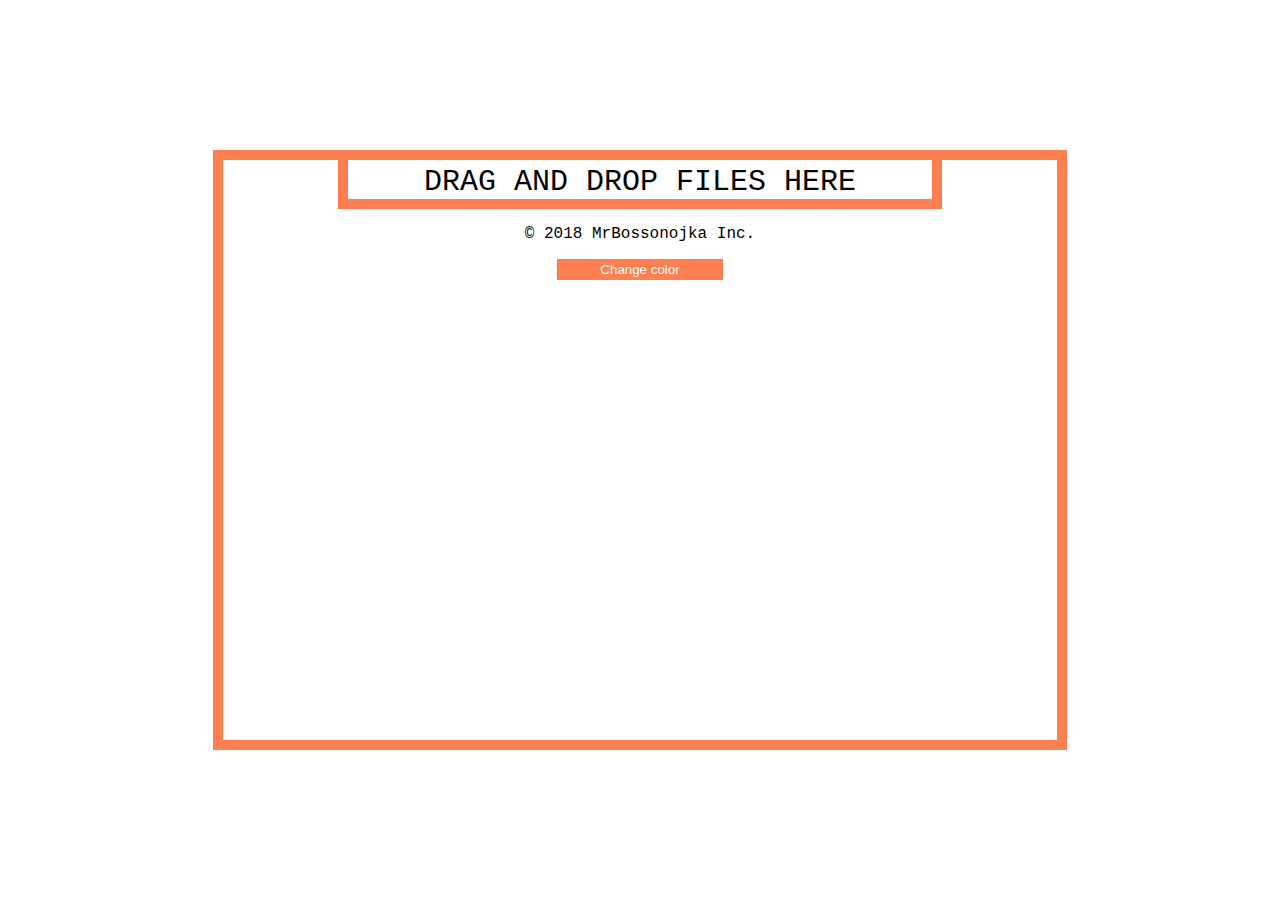
<file: drag&drop/index.html>
<!DOCTYPE html>
<html lang="en">
<head>
    <meta charset="UTF-8">
    <meta name="viewport" content="width=device-width, initial-scale=1.0">
    <meta http-equiv="X-UA-Compatible" content="ie=edge">
    <title>Drag & Drop</title>
    <script src="https://code.jquery.com/jquery-3.3.1.min.js"></script>
    <style>
    body{
        font-family: 'Courier New', Courier, monospace;
        margin: 0;
    }
    .dropbox{
        position: relative;
        margin: 0 auto;
        border: 10px solid coral;
        box-sizing: border-box;
        overflow:auto;
    }
    .mainTitle{
        text-align: center;
        margin: 0 auto;
        font-size: 30px;
        width: 70%;
        border: 10px solid coral;
        border-top: none;
        padding-top: 5px;
    }
    .uploadedFiles{
        width: 50%;
        margin-left: auto;
        margin-right: auto;
    }
    img, video{
        display: block;
        margin: 10px;
        border: 3px solid coral;
        width: 200px;
    }
    .authorTitle{
        text-align: center;
        
    }
    .del, .mini{
        display: inline;
        margin-left: 10px;
        margin-bottom: 10px;
        background-color: coral;
        border: none;
        color: white;
        padding: 3px 15px;
    }
    #setCol{
        display: block;
        margin: 0 auto;
        background-color: coral;
        border: none;
        color: white;
        padding: 3px 15px;
        width: 20%;
    }
    </style>
</head>
<body>
    <div class="dropbox">
        <p class="mainTitle">DRAG AND DROP FILES HERE</p>
        <ul class="uploadedFiles">
        </ul>
        <p class="authorTitle">© 2018 MrBossonojka Inc.</p>
        <button id="setCol">Change color</button>
    </div>
    
    <script>
        // Локальное хранилище. Настройка.
        var color;
        var setColor = document.querySelector("#setCol");
        setColor.onclick = function(){
            color = colors();

            populateStorage();

            function populateStorage(){
                localStorage.setItem("dropbox", color);
                setStyles();
            }

            function setStyles(){
                var currentCol = localStorage.getItem("dropbox");
                dropbox.style.border = "10px solid " + currentCol;
                mainTitle.style.border = "10px solid " + currentCol;
                mainTitle.style.borderTop = "none";
                setColor.style.backgroundColor = currentCol;
                var delBtn = document.querySelectorAll(".del");
                    for (var i = 0; i < delBtn.length; i++){
                        delBtn[i].style.backgroundColor = currentCol;
                    }
                var btnMin = document.querySelectorAll(".mini");
                    for (var i = 0; i < btnMin.length; i++){
                        btnMin[i].style.backgroundColor = currentCol;
                        }
                var img = document.querySelectorAll("img");
                    for (var i = 0; i < img.length; i++){
                        img[i].style.border = "3px solid " + currentCol;
                    }
                var video = document.querySelectorAll("video");
                    for (var i = 0; i < video.length; i++){
                        video[i].style.border = "3px solid " + currentCol;
                    }
                }
        }

        var mainTitle = document.querySelector(".mainTitle");
        var authorTitle = document.querySelector(".authorTitle");
        var ul = document.querySelector(".uploadedFiles");
        var inc, dec, isHide = true;

        var dropbox = document.querySelector(".dropbox");
        dropbox.addEventListener("dragenter", dragenter);
        dropbox.addEventListener("dragover", dragover);
        dropbox.addEventListener("drop", drop);
        dropbox.addEventListener("dragleave", function (){
            dropbox.style.opacity = "";
            mainTitle.style.opacity = "";
        })
        
        var WIDTH = window.innerWidth;
        var HEIGHT = window.innerHeight;
        dropbox.style.width = WIDTH/1.5 + "px";
        dropbox.style.height = HEIGHT/1.5 + "px";
        dropbox.style.top = HEIGHT/6 + "px";
        
        window.onresize = function(){
            WIDTH = window.innerWidth;
            HEIGHT = window.innerHeight;
            dropbox.style.width = WIDTH/1.5 + "px";
            dropbox.style.height = HEIGHT/1.5 + "px";
            dropbox.style.top = HEIGHT/6 + "px";
        } 

        dropbox.style.border = "10px solid " + localStorage.getItem("dropbox");
        mainTitle.style.border = "10px solid " + localStorage.getItem("dropbox");
        mainTitle.style.borderTop = "none";
        setColor.style.backgroundColor = localStorage.getItem("dropbox");

        function dragenter(e){
            e.stopPropagation();
            e.preventDefault();
            
        }

        function dragover(e){
            e.stopPropagation();
            e.preventDefault(); 
            dropbox.style.opacity = .5;
        }

        function showInfo(files, isMedia){
            if (isMedia){
                return '<strong>Name: </strong>' + files.name + ' ' + '<strong>Size: </strong>' + files.size + ' bytes' + '<br/>';
            } else {
                return 'You can upload here only pictures and videos.<br/>';
            }  
        }

        function zoomMedia(e){
            if ($(e.target).css("width") != "200px"){
                $(e.target).animate({width: "200px"},1000);
                e.target.controls = false;
                e.target.muted = true;
            } else {
                $(e.target).animate({width: "90%"},1000);
                e.target.controls = "controls";
                e.target.muted = false;
            }
        }

        function drop(e){
            e.stopPropagation();
            e.preventDefault();

            var dt = e.dataTransfer;
            var files = dt.files;

            for (var i = 0; i < files.length; i++){
                var blob = URL.createObjectURL(files[i]);
                var li = document.createElement("li");
                
                var btn = document.createElement("button");
                btn.textContent = "Delete";
                btn.className = "del";
                btn.style.backgroundColor = localStorage.getItem("dropbox");
                btn.onclick = function(e){
                    e.target.parentElement.remove();
                }

                if (files[i].type === "image/jpeg" || files[i].type === "image/png"){
                    var img = document.createElement("img");
                    li.innerHTML = showInfo(files[i],true);
                    img.id = "img" + i;
                    img.src = blob;
                    img.style.border = "3px solid " + localStorage.getItem("dropbox");
                    img.onclick = function(e){
                        zoomMedia(e);
                    }
                    li.appendChild(img);
                } else if (files[i].type === "video/mp4") {
                    var video = document.createElement("video");
                    li.innerHTML = showInfo(files[i],true);
                    video.src = blob;
                    video.className = "yourVid";
                    video.style.border = "3px solid " + localStorage.getItem("dropbox");
                    video.autoplay = true;
                    video.muted = true;
                    video.onclick = function(e){
                        zoomMedia(e);
                        if ($(e.target).css("width") !== "200px"){
                        $(e.target).siblings(".mini").hide();
                        } else {
                        $(e.target).siblings(".mini").show();
                        }
                    }
                    li.appendChild(video);
                } else {
                    var img = document.createElement("img");
                    var a = document.createElement("a");
                    a.href = blob;
                    a.download = true;
                    img.style.border = "none";
                    img.style.width = "64px";
                    img.src = "unknown.png";
                    li.innerHTML = showInfo();
                    a.appendChild(img);
                    li.appendChild(a);
                }
                ul.appendChild(li);
                li.appendChild(btn);
                dropbox.style.opacity = "";

                var btnMin = document.createElement("button");
                btnMin.textContent = "Minimize";
                btnMin.className = "mini";
                btnMin.style.backgroundColor = localStorage.getItem("dropbox");
                btnMin.style.display = "none";
                btnMin.onclick = function(e){
                    $(e.target).siblings("video").animate({width: "200px"},1000);
                    $(e.target).siblings(".yourVid").prop({"muted": true, "controls": false});
                    e.target.style.display = "none";
                }
                li.appendChild(btnMin);
            }   
        }

        function colors(){
            return 'rgb(' + random(0, 255) + ',' + random(0, 255) + ',' + random(0, 255) + ')';
        }
        
        function random(min,max) {
            var num = Math.floor(Math.random()*(max-min)) + min;
            return num;
        }
    </script>
</body>
</html>
</file>
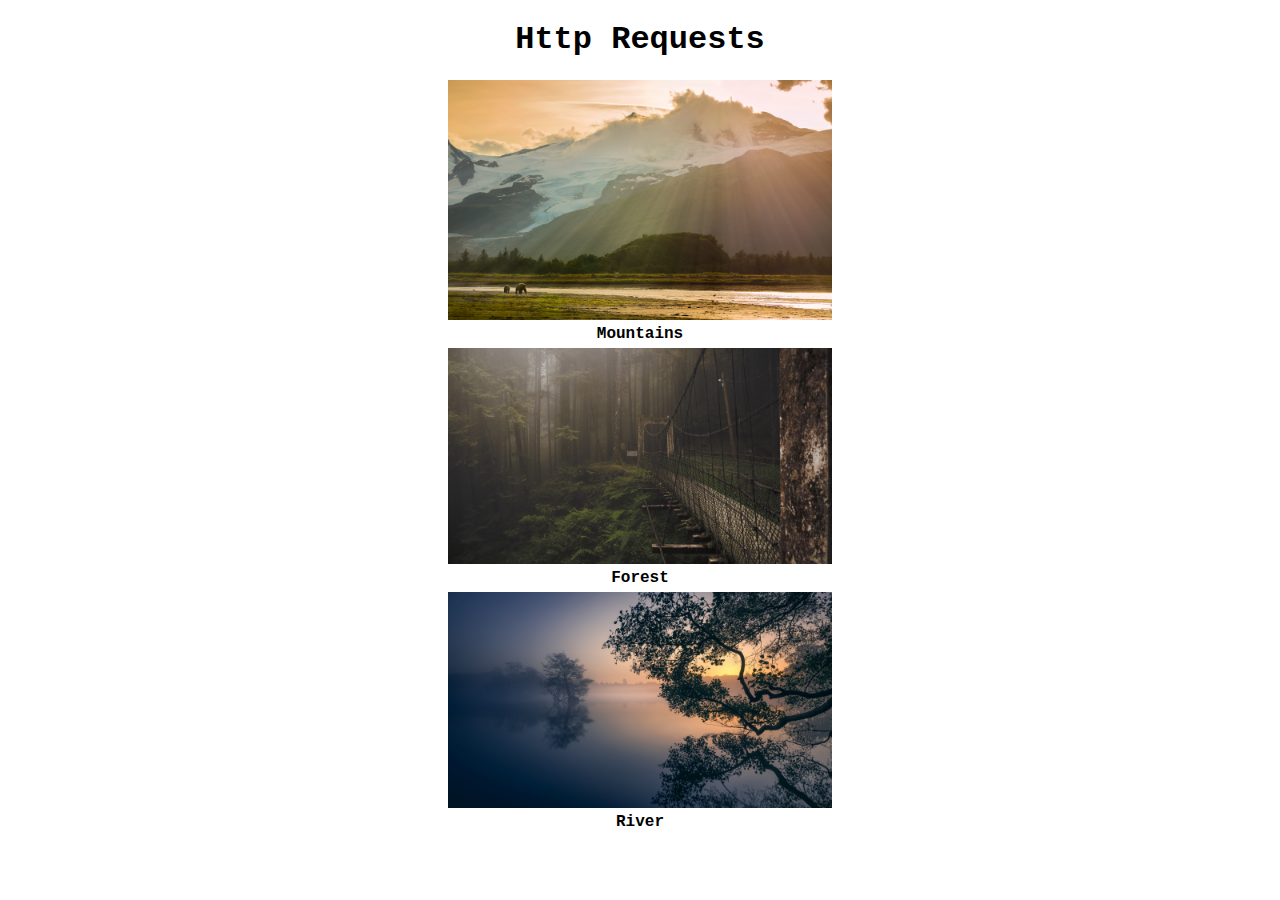
<file: http/index.html>
<!DOCTYPE html>
<html>
<head>
    <meta charset="utf-8" />
    <meta http-equiv="X-UA-Compatible" content="IE=edge">
    <title>Http Request</title>
    <meta name="viewport" content="width=device-width, initial-scale=1">
    <link rel="stylesheet" type="text/css" media="screen" href="main.css" />
    <script src="main.js" defer></script>
</head>
<body>
    <h1>Http Requests</h1>
    <section></section>
</body>
</html>
</file>
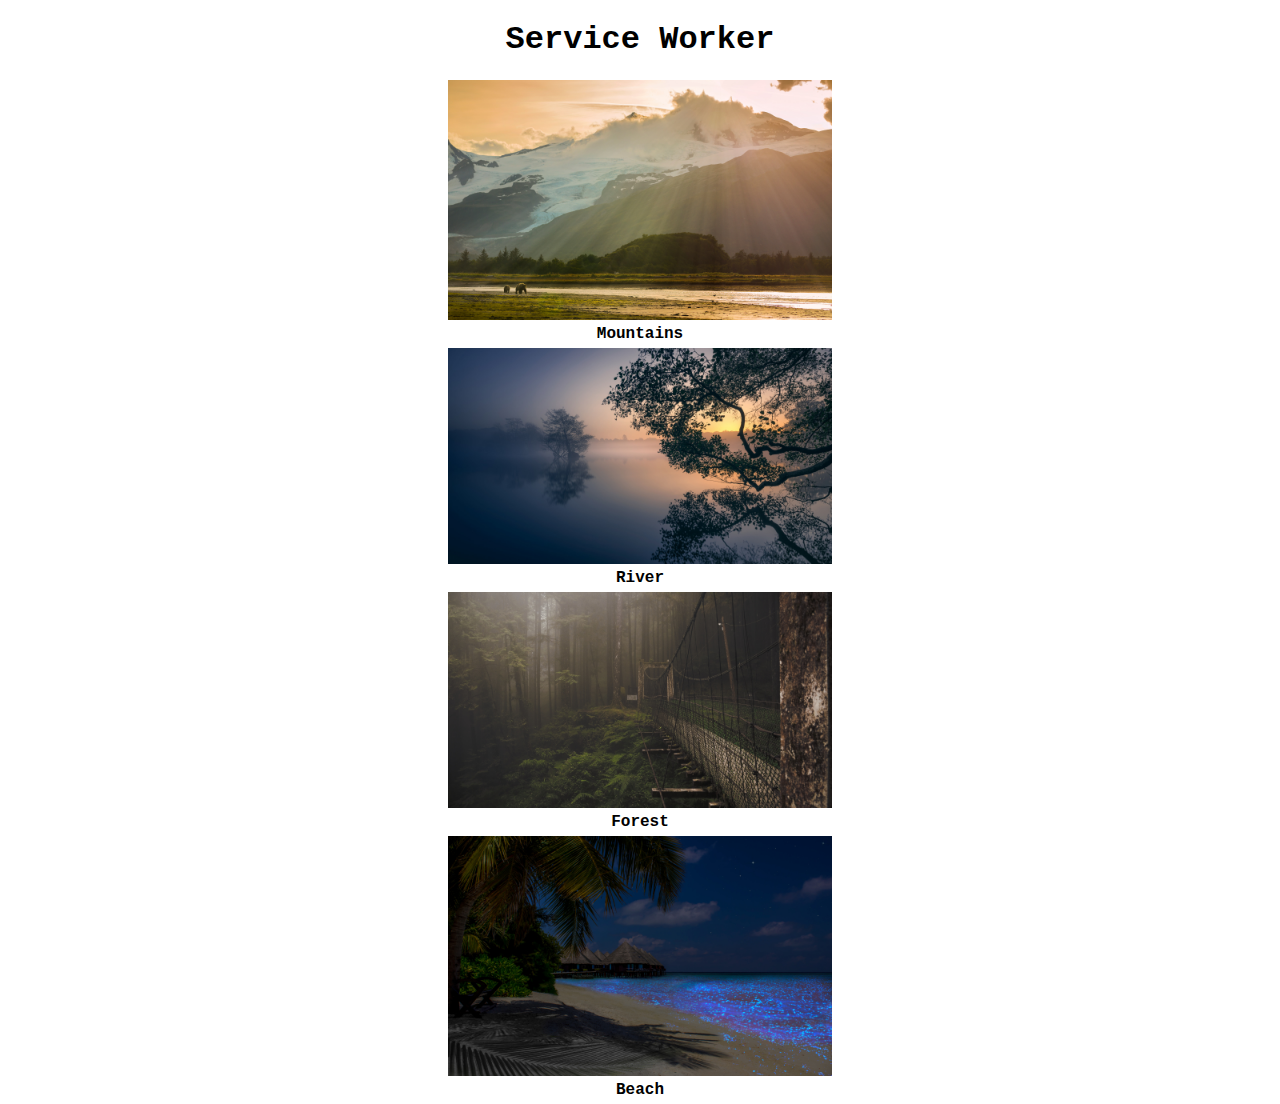
<file: img/index.html>
<!DOCTYPE html>
<html>
<head>
    <meta charset="utf-8" />
    <meta http-equiv="X-UA-Compatible" content="IE=edge">
    <title>Service Worker</title>
    <meta name="viewport" content="width=device-width, initial-scale=1">
    <link rel="stylesheet" type="text/css" media="screen" href="main.css" />
    <script src="main.js" defer></script>
    <script src="gallery.js"></script>
</head>
<body>
    <h1>Service Worker</h1>
    <section></section>
</body>
</html>
</file>
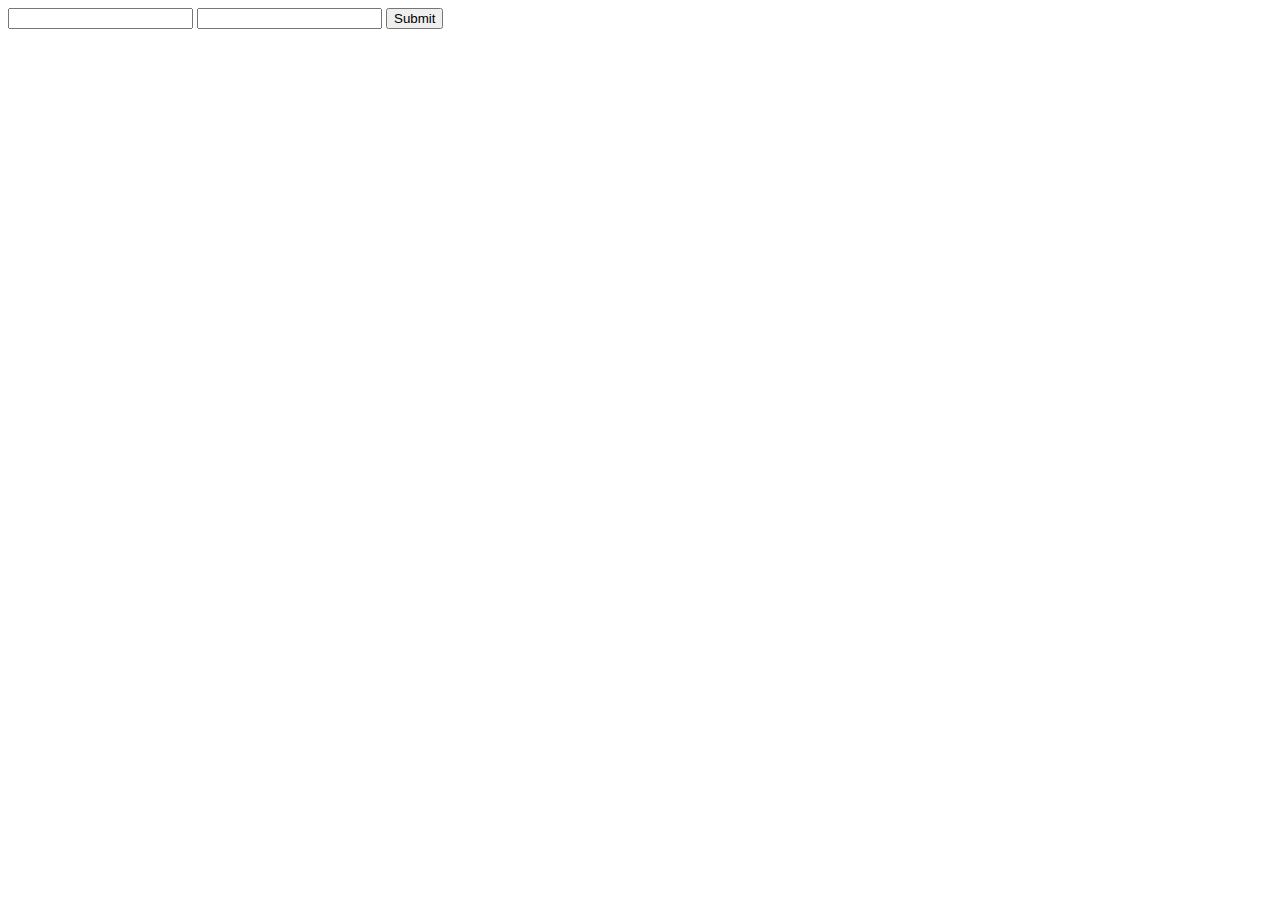
<file: indexedDB/index.html>
<!DOCTYPE html>
<html lang="en">
<head>
    <meta charset="UTF-8">
    <meta name="viewport" content="width=device-width, initial-scale=1.0">
    <meta http-equiv="X-UA-Compatible" content="ie=edge">
    <title>IndexedDB</title>
</head>
<body>
    <main>
        <section>
            <form action="">
                <input id="title" type="text" >
                <input id="content" type="text">
                <input id="send" type="submit">
            </form>
        </section>
        <section id="show"></section>
    </main>
    
    <script src="main.js"></script>
</body>
</html>
</file>
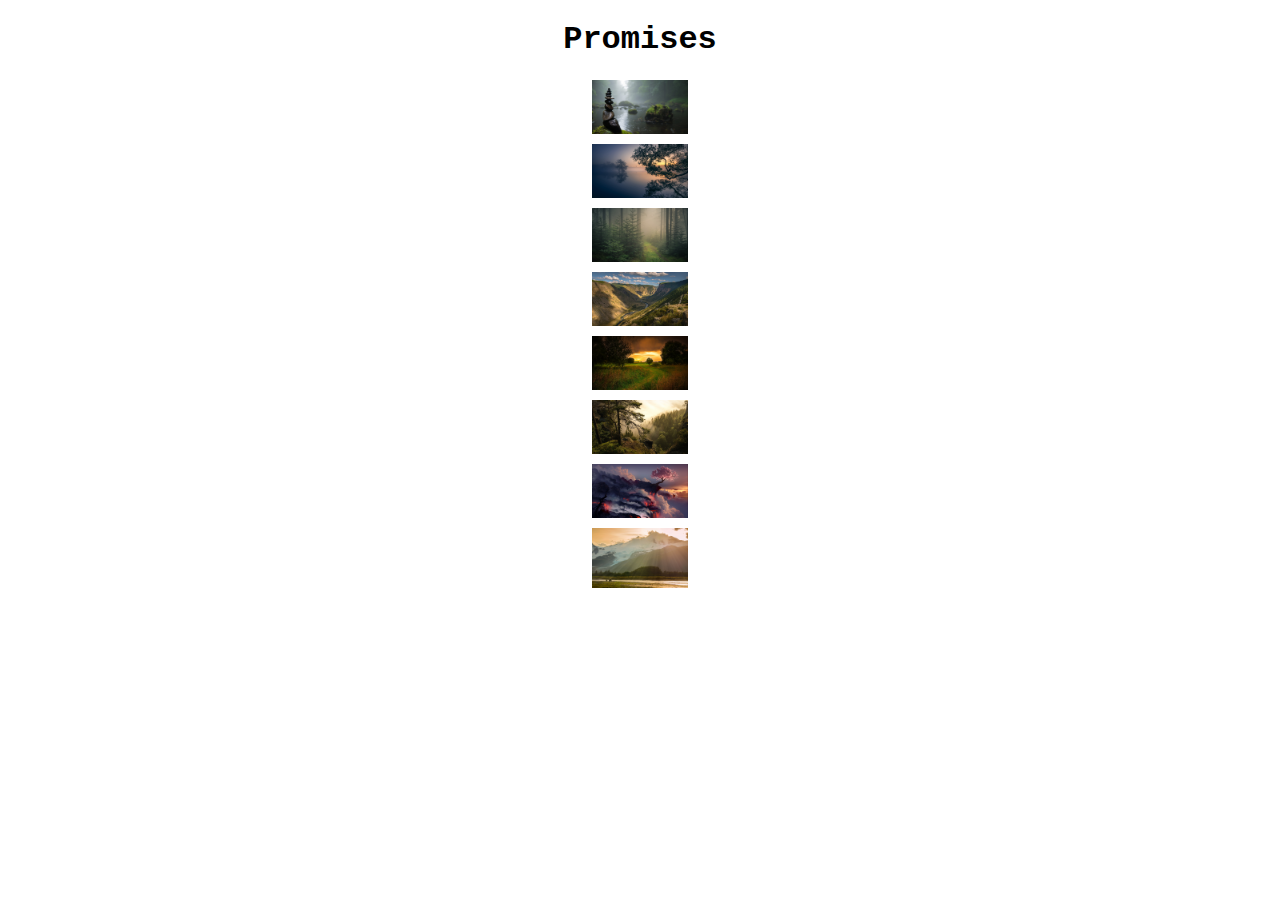
<file: promises/index.html>
<!DOCTYPE html>
<html lang="en">
<head>
    <meta charset="UTF-8">
    <meta name="viewport" content="width=device-width, initial-scale=1.0">
    <meta http-equiv="X-UA-Compatible" content="ie=edge">
    <title>Promises</title>
    <link rel="stylesheet" href="main.css">
</head>
<body>
    <h1>Promises</h1>
    <section></section>
    <script src="main.js"></script>
</body>
</html>
</file>
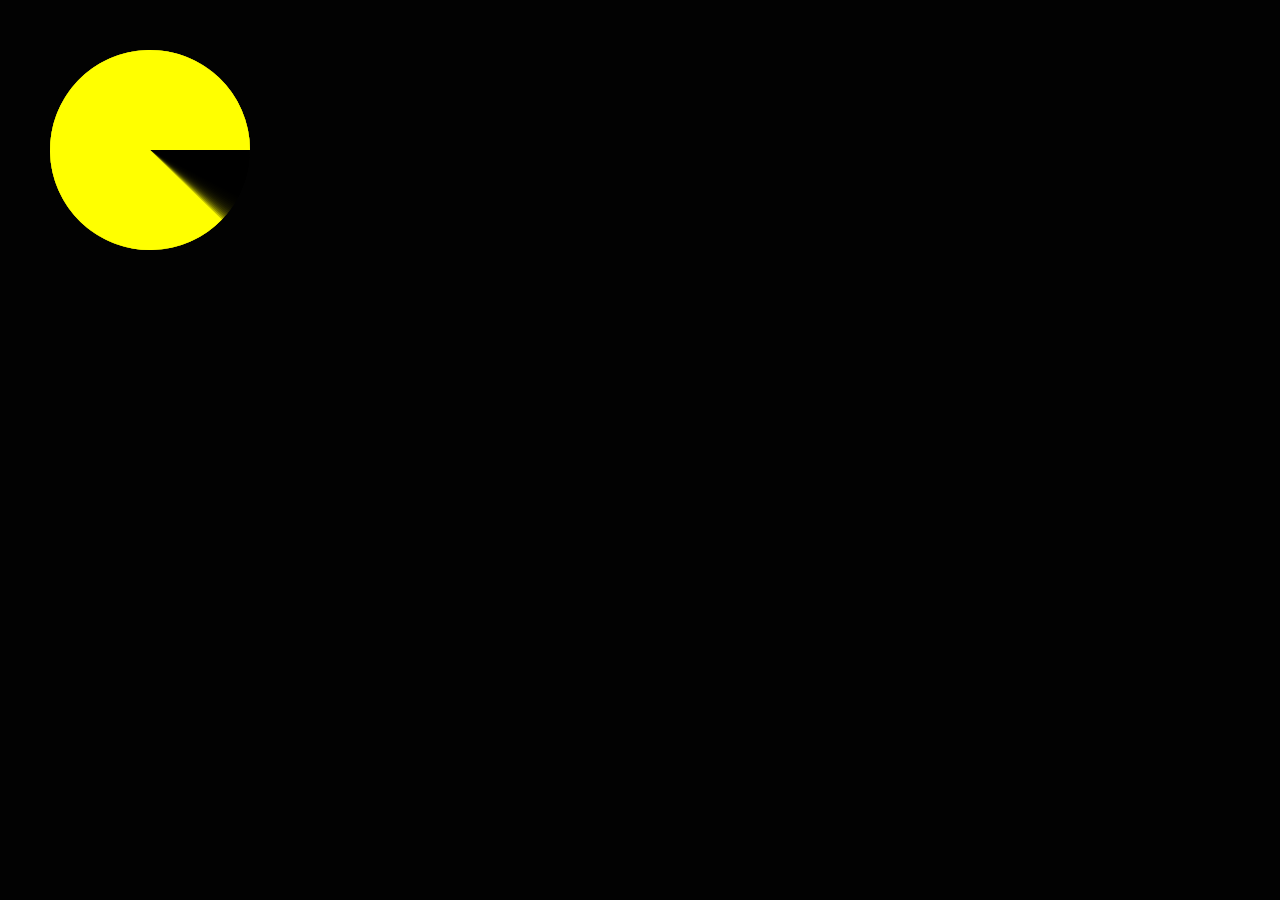
<file: canvas/rev1/index.html>
<!DOCTYPE html>
<html lang="en">
<head>
    <meta charset="UTF-8">
    <meta name="viewport" content="width=device-width, initial-scale=1.0">
    <meta http-equiv="X-UA-Compatible" content="ie=edge">
    <title>Canvas</title>
    <script src="script.js" defer></script>
    <link rel="stylesheet" href="style.css">
</head>
<body>
    <canvas id="canvas"></canvas>
</body>
</html>
</file>
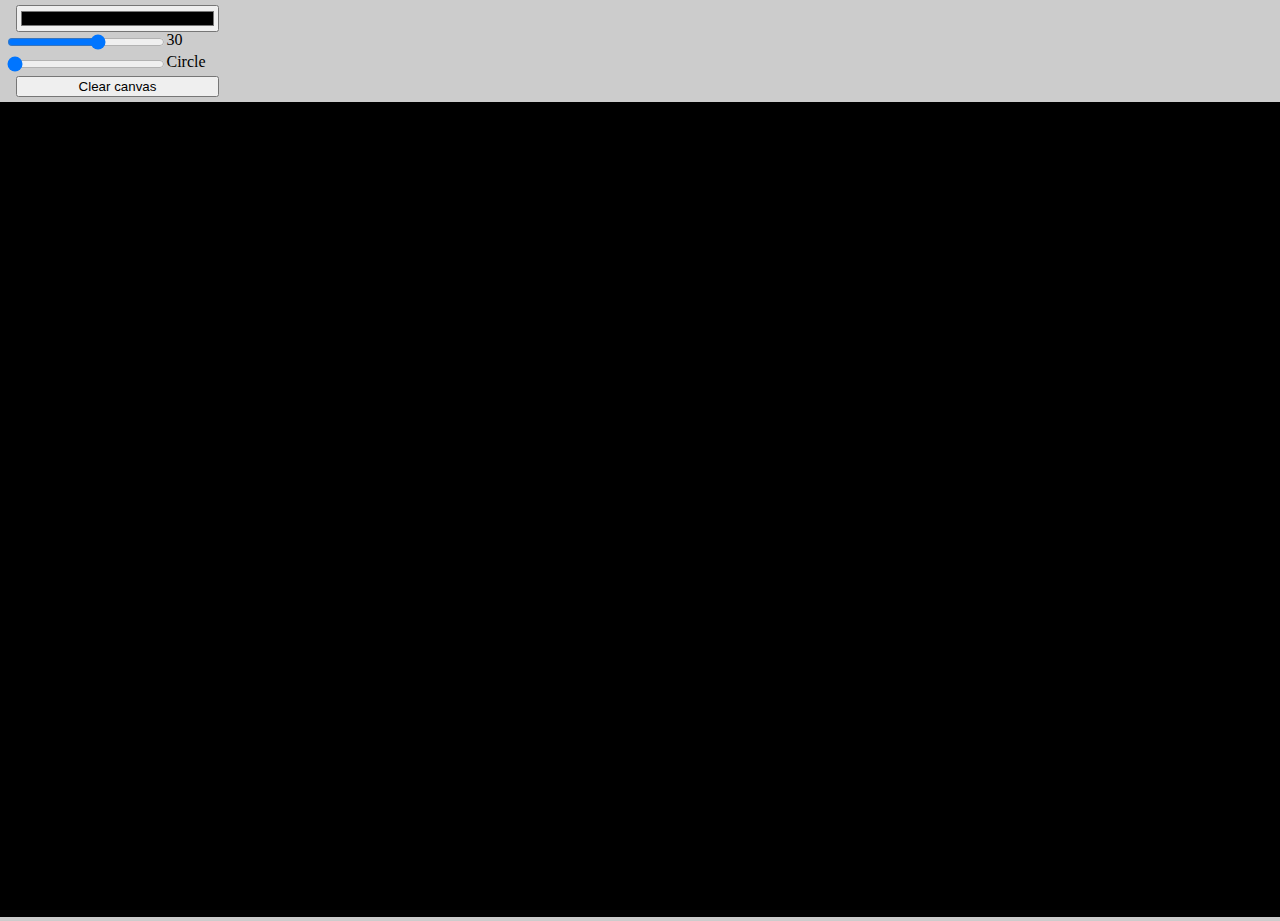
<file: canvas/rev3/index.html>
<!DOCTYPE html>
<html lang="en">
<head>
    <meta charset="UTF-8">
    <meta name="viewport" content="width=device-width, initial-scale=1.0">
    <meta http-equiv="X-UA-Compatible" content="ie=edge">
    <title>Document</title>
    <style>
        body {
        margin: 0;
        overflow: hidden;
        background: #ccc;
      }
      .settings {
        width: 225px;
        height: 125%;
        background: #ccc;
        padding: 5px;
      }
      input[type="color"], button {
        width: 90%;
        margin: 0 auto;
        display: block;
      }
      input[type="range"] {
        width: 70%;
      }
       span {
         position: relative;
         bottom: 5px;
       }
    </style>
</head>
<body>
    <div class="settings">
        <div class="inputs">
            <input type="color">
            <input type="range" name="" id="" min="2" max="50" value="30" class="size"><span class="output">30</span>
            <input type="range" name="" id="" min="1" max="2" value="1" class="shapeType"><span class="shape">Circle</span>
        </div>
        <button>Clear canvas</button>
    </div>
    <canvas></canvas>
    <script>
        var canvas = document.querySelector('canvas');
        var width = canvas.width = window.innerWidth;
        var height = canvas.height = window.innerHeight-85;
        var ctx = canvas.getContext('2d');
        ctx.fillStyle = 'rgb(0,0,0)';
        ctx.fillRect(0,0,width,height);
        var colorPicker = document.querySelector('input[type="color"]');
        var sizePicker = document.querySelector('.size');
        var output = document.querySelector('.output');
        var clearBtn = document.querySelector('button');
        var shapeType = document.querySelector('.shapeType');
        var shape = document.querySelector('.shape');

        var curX, curY, pressed, type = "Circle";

        sizePicker.oninput = function() {
            output.textContent = sizePicker.value;
        }

        shapeType.oninput = function(){
            if(shapeType.value === "1"){
                shape.textContent = type = "Circle";
            } else if(shapeType.value === "2"){
                shape.textContent = type = "Square";
            }
        }

        clearBtn.onclick = function(){
            ctx.fillStyle = "black";
            ctx.fillRect(0,0,width,height);
        }

        canvas.onmousemove = function (e){
            curX = e.pageX;
            curY = e.pageY;
        }

        canvas.onmousedown = function(){
            pressed = true;
        }

        canvas.onmouseup = function(){
            pressed = false;
        }

        function draw(){
            ctx.fillStyle = colorPicker.value;
            ctx.beginPath();
            if (pressed && type === "Circle"){
                ctx.arc(curX,curY-95,sizePicker.value,0,Math.PI * 2, false);
            } else if (pressed && type === "Square"){
                ctx.fillRect(curX,curY-100,sizePicker.value,sizePicker.value);
            }
            ctx.fill();
            requestAnimationFrame(draw);
        }

        draw();
    </script>
</body>
</html>
</file>
<file: http/main.css>
html{
    font-family: 'Courier New', Courier, monospace;
}
body{
    margin: 0;
    padding: 0;
}
h1{
    text-align: center;
}
section{
    max-width: 30%;
    margin: 0 auto;
}
caption{
    display: block;
    margin: 0 auto 5px;
}
figure{
    width: inherit;
    margin: 0;
}
img{
    width: 100%;
}
</file>
<file: img/main.css>
html{
    font-family: 'Courier New', Courier, monospace;
}
body{
    margin: 0;
    padding: 0;
}
h1{
    text-align: center;
}
section{
    max-width: 30%;
    margin: 0 auto;
}
caption{
    display: block;
    margin: 0 auto 5px;
}
figure{
    width: inherit;
    margin: 0;
}
img{
    width: 100%;
}
</file>
<file: promises/main.css>
html{
    font-family: 'Courier New', Courier, monospace;
}
body{
    margin: 0;
    padding: 0;
}
h1{
    text-align: center;
}
section{
    max-width: 30%;
    margin: 0 auto;
}
caption{
    display: block;
    margin: 0 auto 5px;
}
figure{
    width: inherit;
    margin: 0;
}
img{
    display: block;
    margin: 0 auto;
    margin-bottom: 10px;
    width: 25%;
}
</file>
<file: canvas/rev1/style.css>
body{
    margin: 0;
    overflow: hidden;
}
</file>
